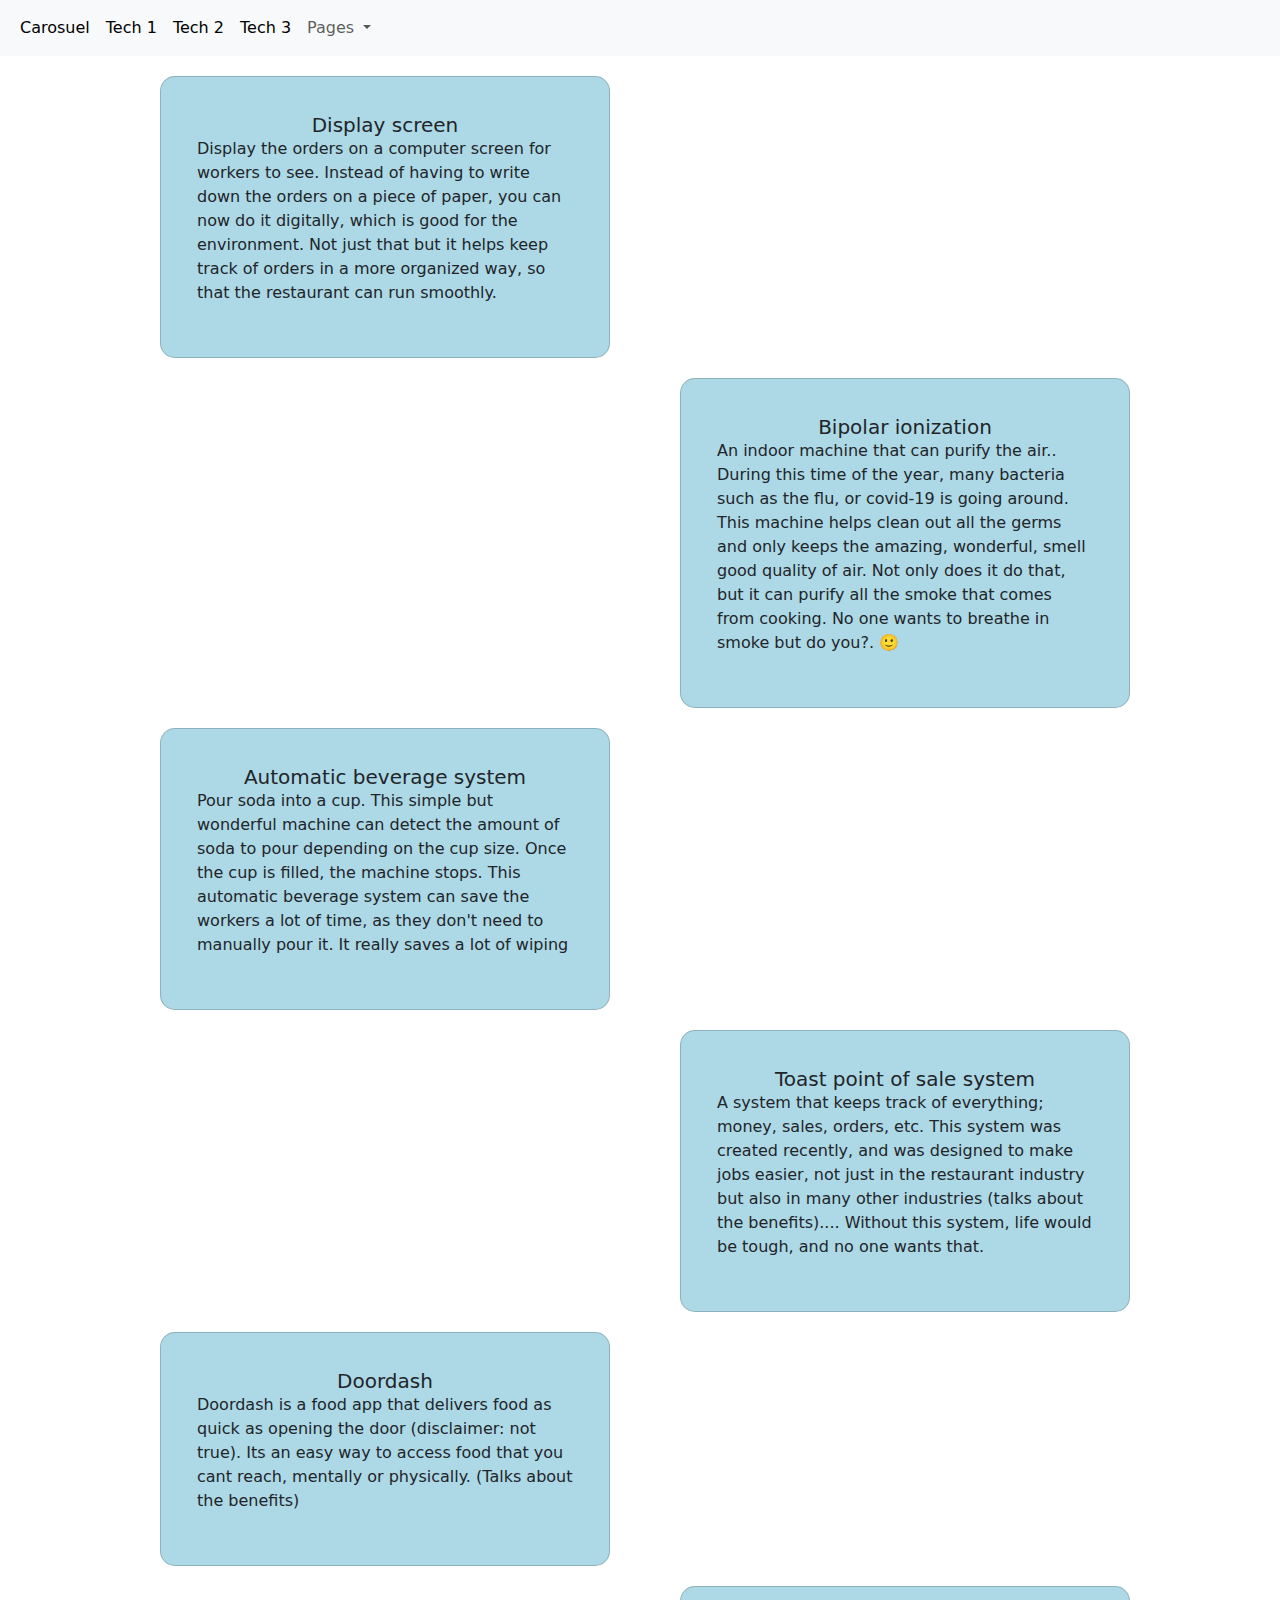
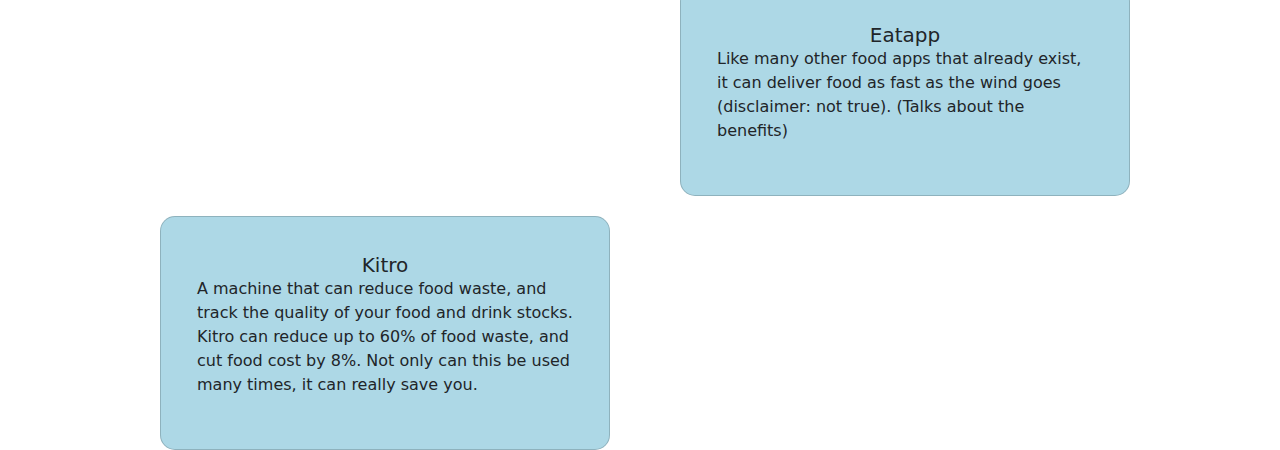
<file: index2.html>
<!DOCTYPE html>
<html>
    <head>
        <!-- Required meta tags -->
        <meta charset="utf-8">
        <meta name="viewport" content="width=device-width, initial-scale=1">

        <link href="https://cdn.jsdelivr.net/npm/bootstrap@5.3.0-alpha1/dist/css/bootstrap.min.css" rel="stylesheet" />
        <link href="style.css" rel="stylesheet" type="text/css"/>
        <style>
            /* CSS */

        </style>

        <title>Title</title>
    </head>
    <body>

        <nav class="navbar navbar-expand-lg bg-body-tertiary">
           <div class="container-fulid">
                <button type="button" class="navbar-toggler" data-bs-toggle="collapse" data-bs-target="#Navbar2">
                    <span class="navbar-toggler-icon"></span>
                </button>
                <div class="container" id="Navbar2">
                    <ul class="navbar-nav">
                        <li class="navbar-item">
                            <a href="#" class="nav-link active">Carosuel</a>
                        </li>
                        <li class="navbar-item">
                            <a href="#" class="nav-link active">Tech 1</a>
                        </li>
                        <li class="navbar-item">
                            <a href="#" class="nav-link active">Tech 2</a>
                        </li>
                        <li class="navbar-item">
                            <a href="#" class="nav-link active">Tech 3</a>
                        </li>
                        <li class="navbar-item">
                            <a class="nav-link dropdown-toggle" href="#" role="button" data-bs-toggle="dropdown">
                                Pages
                            </a>
                            <div class="dropdown">
                                <ul class="dropdown-menu">
                                    <li class="dropdown-item">
                                        <a>Future tech</a>
                                    </li>
                                    <li class="dropdown-item">
                                        <a href="index.html">Home</a>
                                    </li>
                                </ul>
                            </div>
                        </li>
                    </ul>
                </div>
           </div>
        </nav>

        <!-- <div class="carousel textcenter" data-bs-ride="carousel" >
            <div class="carousel-inner">
                <div class="carousel-item active">
                    <img class="size" src="https://i.natgeofe.com/n/548467d8-c5f1-4551-9f58-6817a8d2c45e/NationalGeographic_2572187_square.jpg">
                </div>
                <div class="carousel-item">
                    <img class="size" src="https://upload.wikimedia.org/wikipedia/commons/thumb/4/47/American_Eskimo_Dog.jpg/1280px-American_Eskimo_Dog.jpg">
                </div>
                <div class="carousel-item">
                    <img class="size" src="https://upload.wikimedia.org/wikipedia/commons/thumb/6/69/June_odd-eyed-cat_cropped.jpg/1216px-June_odd-eyed-cat_cropped.jpg">
                </div>
            </div>
        </div> -->

        <div class="timeline">

            <div class="timeline_container card left2">
                <div class="card-body">
                    <h5 class="card-title textcenter">Display screen</h5>
                    <p>Display the orders on a computer screen for workers to see. Instead of having to write down the orders on a piece of paper, you can now do it digitally, which is good for the environment. Not just that but it helps keep track of orders in a more organized way, so that the restaurant can run smoothly.
                    </p>
                </div>
            </div>
            <div class="timeline_container card left1">
                <div class="card-body">
                    <h5 class="card-title textcenter">Bipolar ionization</h5>
                    <p>An indoor machine that can purify the air.. During this time of the year, many bacteria such as the flu, or covid-19 is going around. This machine helps clean out all the germs and only keeps the amazing, wonderful, smell good quality of air. Not only does it do that, but it can purify all the smoke that comes from cooking. No one wants to breathe in smoke but do you?. 🙂
                    </p>
                </div>
            </div>
            <div class="timeline_container card left2">

                <div class="card-body">
                    <h5 class="card-title textcenter">Automatic beverage system</h5>
                    <p>Pour soda into a cup. This simple but wonderful machine can detect the amount of soda to pour depending on the cup size. Once the cup is filled, the machine stops. This automatic beverage system can save the workers a lot of time, as they don't need to manually pour it. It really saves a lot of wiping </p>
                </div>
            </div>
            <div class="timeline_container card left1">
                <div class="card-body">
                    <h5 class="card-title textcenter">Toast point of sale system</h5>
                    <p>A system that keeps track of everything; money, sales, orders, etc.  This system was created recently, and was designed to make jobs easier, not just in the restaurant industry but also in many other industries (talks about the benefits)....  Without this system, life would be tough, and no one wants that.
                    </p>
                </div>
            </div>
            <div class="timeline_container card left2">
                <div class="card-body">
                    <h5 class="card-title textcenter">Doordash</h5>
                    <p>Doordash is a food app that delivers food as quick as opening the door (disclaimer: not true). Its an easy way to access food that you cant reach, mentally or physically.  (Talks about the benefits)
                    </p>
                </div>
            </div>
            <div class="timeline_container card left1">
                <div class="card-body">
                    <h5 class="card-title textcenter">Eatapp</h5>
                    <p>Like many other food apps that already exist, it can deliver food as fast as the wind goes (disclaimer: not true). (Talks about the benefits)
                    </p>
                </div>
            </div>
            <div class="timeline_container card left2">
                <div class="card-body">
                    <h5 class="card-title textcenter">Kitro</h5>
                    <p>A machine that can reduce food waste, and track the quality of your food and drink stocks. Kitro can reduce up to 60% of food waste, and cut food cost by 8%. Not only can this be used many times, it can really save you.
                    </p>
                </div>
            </div>
        </div>







        <!-- <div class="container-fluid">
            <div class="card">
                <button class="btn" type="button" data-bs-toggle="collapse" data-bs-target="#Collapse1">Shrink</button>
                <div class="card-body" id="Collapse1">
                    <p>Lorem ipsum dolor sit amet, consectetur adipiscing elit, sed do eiusmod tempor incididunt ut labore et dolore magna aliqua. In ante metus dictum at tempor commodo ullamcorper. Pretium fusce id velit ut. Tempus egestas sed sed risus pretium. Fermentum odio eu feugiat pretium. Volutpat consequat mauris nunc congue. Lobortis feugiat vivamus at augue. Rhoncus dolor purus non enim praesent elementum facilisis leo vel. Turpis massa tincidunt dui ut ornare lectus. Ornare lectus sit amet est placerat in egestas erat. Lorem ipsum dolor sit amet consectetur adipiscing. Suspendisse faucibus interdum posuere lorem ipsum dolor sit amet consectetur. Et netus et malesuada fames ac turpis.</p>
                </div>
            </div>
            <div class="card">
                <button class="btn" type="button" data-bs-toggle="collapse" data-bs-target="#Collapse2">Shrink</button>
                <div class="card-body" id="Collapse2">
                    <p>Lorem ipsum dolor sit amet, consectetur adipiscing elit, sed do eiusmod tempor incididunt ut labore et dolore magna aliqua. In ante metus dictum at tempor commodo ullamcorper. Pretium fusce id velit ut. Tempus egestas sed sed risus pretium. Fermentum odio eu feugiat pretium. Volutpat consequat mauris nunc congue. Lobortis feugiat vivamus at augue. Rhoncus dolor purus non enim praesent elementum facilisis leo vel. Turpis massa tincidunt dui ut ornare lectus. Ornare lectus sit amet est placerat in egestas erat. Lorem ipsum dolor sit amet consectetur adipiscing. Suspendisse faucibus interdum posuere lorem ipsum dolor sit amet consectetur. Et netus et malesuada fames ac turpis.</p>
                </div>
            </div>
            <div class="card">
                <button class="btn" type="button" data-bs-toggle="collapse" data-bs-target="#Collapse3">Shrink</button>
                <div class="card-body" id="Collapse3">
                    <p>Lorem ipsum dolor sit amet, consectetur adipiscing elit, sed do eiusmod tempor incididunt ut labore et dolore magna aliqua. In ante metus dictum at tempor commodo ullamcorper. Pretium fusce id velit ut. Tempus egestas sed sed risus pretium. Fermentum odio eu feugiat pretium. Volutpat consequat mauris nunc congue. Lobortis feugiat vivamus at augue. Rhoncus dolor purus non enim praesent elementum facilisis leo vel. Turpis massa tincidunt dui ut ornare lectus. Ornare lectus sit amet est placerat in egestas erat. Lorem ipsum dolor sit amet consectetur adipiscing. Suspendisse faucibus interdum posuere lorem ipsum dolor sit amet consectetur. Et netus et malesuada fames ac turpis.</p>
                </div>
            </div>
        </div> -->














        <script src="https://cdn.jsdelivr.net/npm/bootstrap@5.3.0-alpha1/dist/js/bootstrap.bundle.min.js"></script>
        <script src="script.js"></script>
        <script>
            // JS


        </script>
    </body>
</html>
</file>
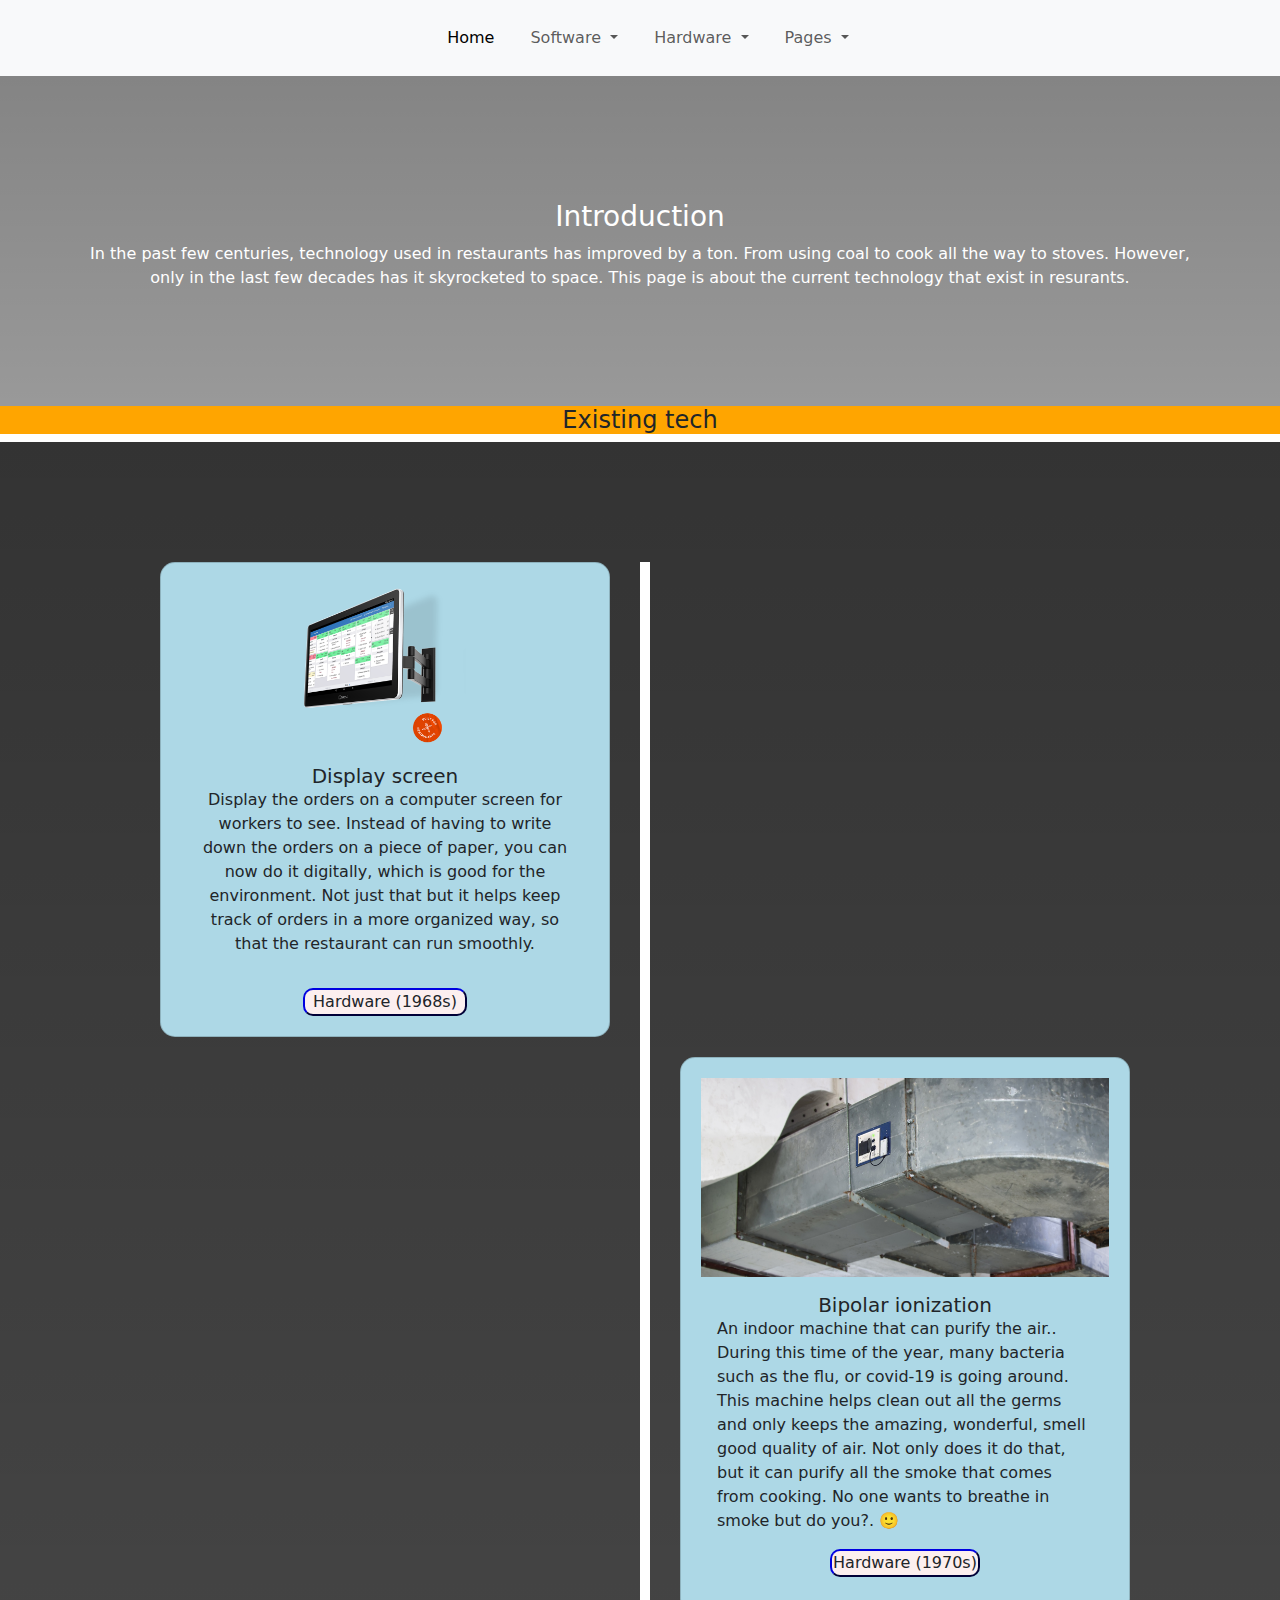
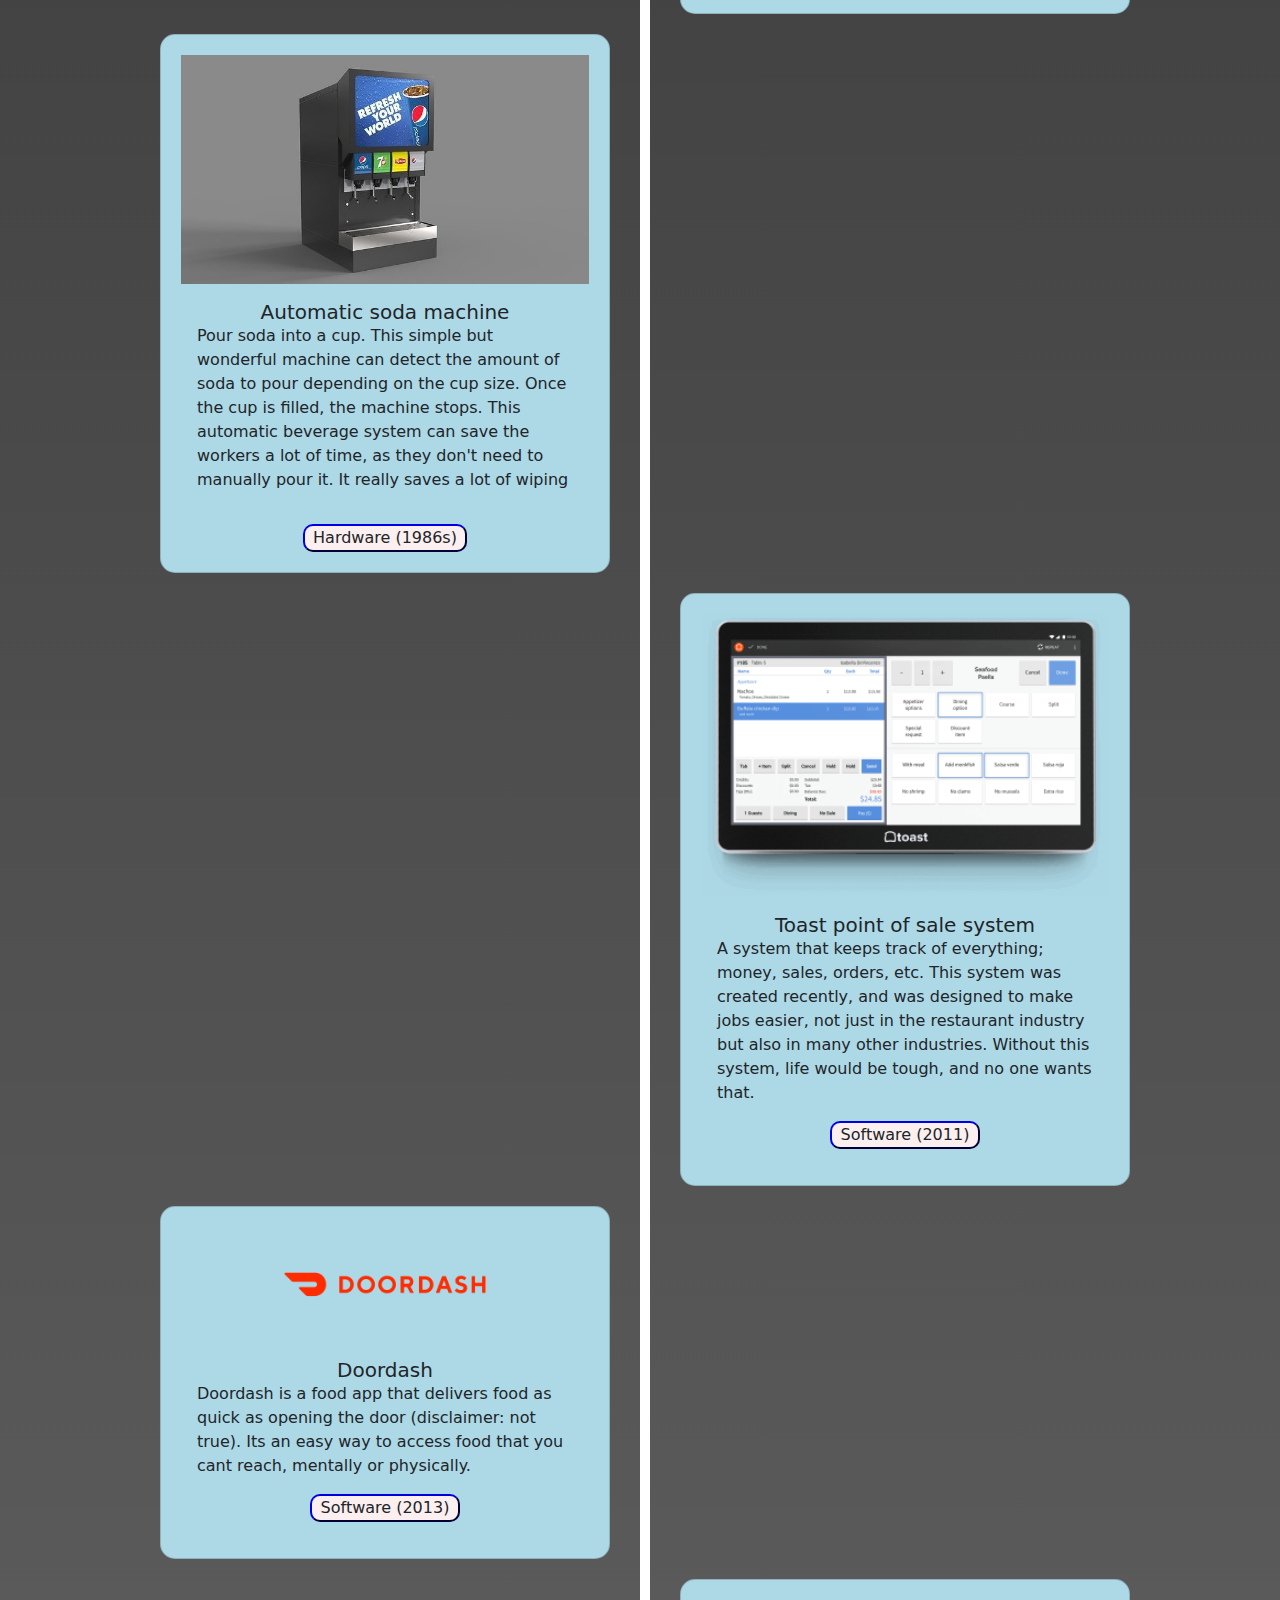
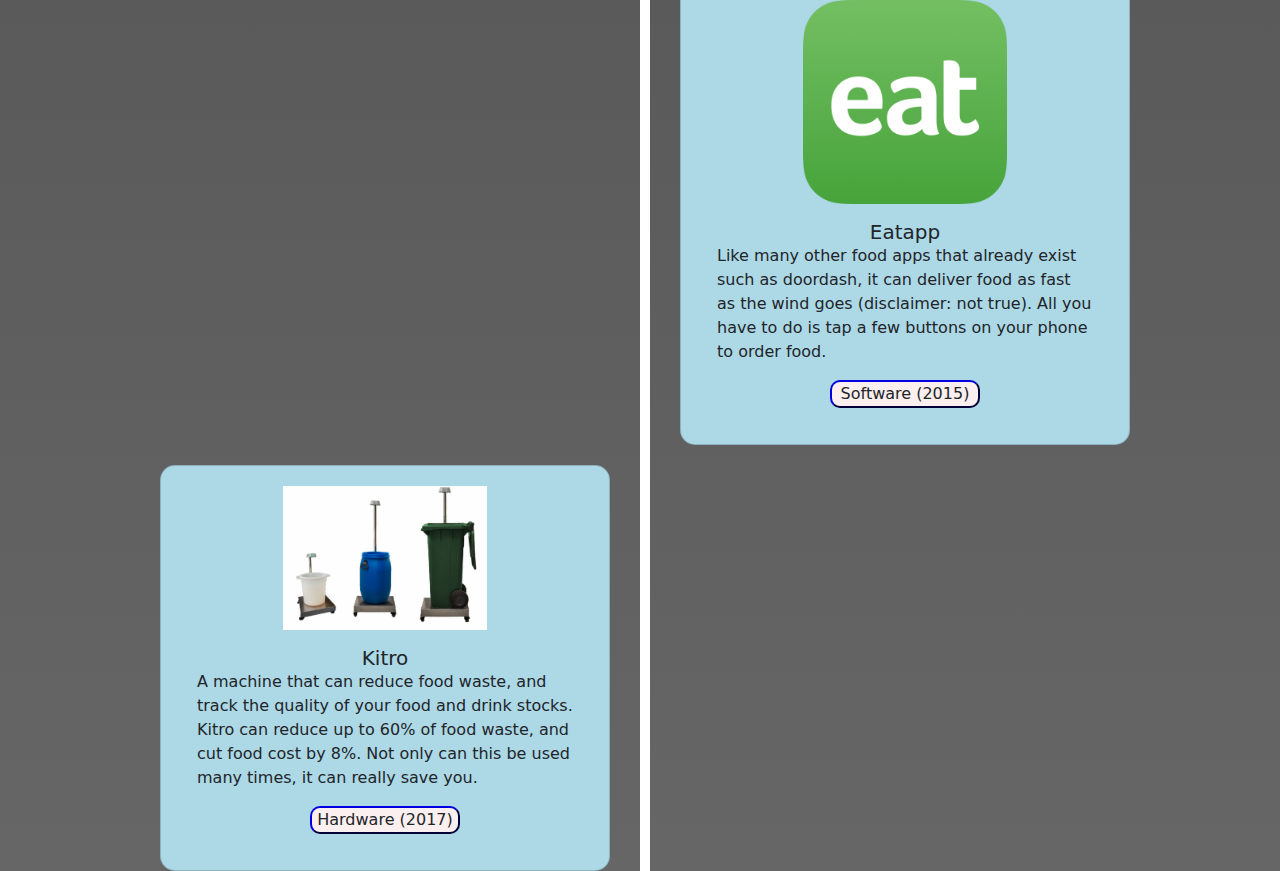
<file: partA.html>
<!DOCTYPE html>
<html>
    <head>
        <!-- Required meta tags -->
        <meta charset="utf-8">
        <meta name="viewport" content="width=device-width, initial-scale=1">

        <link href="https://cdn.jsdelivr.net/npm/bootstrap@5.3.0-alpha1/dist/css/bootstrap.min.css" rel="stylesheet" />
        <link href="style.css" rel="stylesheet" type="text/css"/>
        <link rel="stylesheet" href="https://cdnjs.cloudflare.com/ajax/libs/animate.css/4.1.1/animate.min.css"/>
        <style>
            /* CSS */

        </style>

        <title>Title</title>
    </head>
    <body>

        <nav class="navbar navbar-expand-lg bg-body-tertiary fixed-top">
            <div class="container-fluid">
              <a class="navbar-brand" href="#"></a>
              <button class="navbar-toggler" type="button" data-bs-toggle="collapse" data-bs-target="#navbarSupportedContent" aria-controls="navbarSupportedContent" aria-expanded="false" aria-label="Toggle navigation">
                <span class="navbar-toggler-icon"></span>
              </button>
              <div class="collapse navbar-collapse" id="navbarSupportedContent">
                <ul class="navbar-nav ms-auto mb-2 mb-lg-0">
                  <li class="nav-item">
                    <a class="nav-link active" aria-current="page" href="#home">Home</a>
                  </li>
                  <!-- <li class="nav-item">
                    <a class="nav-link" href="#timeline"> Ex timeline</a>
                  </li> -->
                  <li class="nav-item dropdown">
                    <a class="nav-link dropdown-toggle" href="#" role="button" data-bs-toggle="dropdown" aria-expanded="false">
                      Software
                    </a>
                    <ul class="dropdown-menu">
                      <li><a class="dropdown-item" href="#4">Toast point of sale system</a></li>
                      <li><a class="dropdown-item" href="#5">Doordash</a></li>
                      <li><a class="dropdown-item" href="#6">Eatapp</a></li>
                    </ul>
                  </li>
                  <li class="nav-item dropdown">
                    <a class="nav-link dropdown-toggle" href="#" role="button" data-bs-toggle="dropdown" aria-expanded="false">
                      Hardware
                    </a>
                    <ul class="dropdown-menu">
                      <li><a class="dropdown-item" href="#1">Display screen</a></li>
                      <li><a class="dropdown-item" href="#2">Bipolar ionization</a></li>
                      <li><a class="dropdown-item" href="#3">Automatic soda machine</a></li>
                      <li><a class="dropdown-item" href="#7">Kitro</a></li>
                    </ul>
                  </li>
                  <li class="nav-item dropdown">
                    <a class="nav-link dropdown-toggle" href="#" role="button" data-bs-toggle="dropdown" aria-expanded="false">
                      Pages
                    </a>
                    <ul class="dropdown-menu">
                      <li><a class="dropdown-item" href="index.html">Front page</a></li>
                      <li><a class="dropdown-item" href="partB.html">Future tech</a></li>
                    </ul>
                  </li>
                  <!-- <li class="nav-item dropdown">
                    <a class="nav-link dropdown-toggle" href="#" role="button" data-bs-toggle="dropdown" aria-expanded="false">
                      Other websites
                    </a>
                    <ul class="dropdown-menu">
                      <li><a class="dropdown-item" href="#">Action</a></li>
                      <li><a class="dropdown-item" href="#">Another action</a></li>
                      <li><hr class="dropdown-divider"></li>
                      <li><a class="dropdown-item" href="#">Something else here</a></li>
                    </ul>
                  </li> -->
                </ul>
                <ul class="navbar-nav ms-auto mb-2 mb-lg-0">
                </ul>
              </div>
            </div>
          </nav>

          <div class="background-image3" id="home">
            <div class="container">
                <h3 class="animate__animated animate__slideInDown">Introduction</h3>
                <p>In the past few centuries, technology used in restaurants has improved by a ton. From using coal to cook all the way to stoves. However, only in the last few decades has it skyrocketed to space. This page is about the current technology that exist in resurants.</p>
            </div>
          </div>

          <div class="container-fluid orange textcenter ">
            <h4>Existing tech</h4>
          </div>

            <!-- <div class="carousel textcenter carouselstyle" data-bs-ride="carousel" id="sliding">
                <div class="carousel-inner">
                    <div class="carousel-item active">
                        <div class="carousel-caption d-none d-md-block">
                            <p>#</p>
                        </div>
                        <img class="size" src="https://i.natgeofe.com/n/548467d8-c5f1-4551-9f58-6817a8d2c45e/NationalGeographic_2572187_square.jpg">
                    </div>
                    <div class="carousel-item">
                        <img class="size" src="https://upload.wikimedia.org/wikipedia/commons/thumb/4/47/American_Eskimo_Dog.jpg/1280px-American_Eskimo_Dog.jpg">
                    </div>
                    <div class="carousel-item">
                        <img class="size" src="https://upload.wikimedia.org/wikipedia/commons/thumb/6/69/June_odd-eyed-cat_cropped.jpg/1216px-June_odd-eyed-cat_cropped.jpg">
                    </div>
                </div>
                <div class="carousel-indicators">
                    <button class="active" type="button" data-bs-target="#sliding" data-bs-slide-to="0"></button>
                    <button type="button" data-bs-target="#sliding" data-bs-slide-to="1"></button>
                    <button type="button" data-bs-target="#sliding" data-bs-slide-to="2"></button>
                </div>
            </div> -->

    <div class="background-image4" id="timeline">
        <div class="timeline">
            <div class="timeline_color">
                <div class="timeline_container card left2 padding" id="1">
                    <img src="img/display_screen.png" class="card-top imgsize textcenter img-fluid">
                    <div class="card-body textcenter">
                        <h5 class="card-title textcenter">Display screen</h5>
                        <p>Display the orders on a computer screen for workers to see. Instead of having to write down the orders on a piece of paper, you can now do it digitally, which is good for the environment. Not just that but it helps keep track of orders in a more organized way, so that the restaurant can run smoothly.
                        </p>
                    </div>
                    <div class="date_style">Hardware (1968s)</div>
                </div>
                <div class="timeline_container card left1" id="2">
                    <img src="img/biploar.jpg" class="card-top img-fluid">
                    <div class="card-body">
                        <h5 class="card-title textcenter">Bipolar ionization</h5>
                        <p>An indoor machine that can purify the air.. During this time of the year, many bacteria such as the flu, or covid-19 is going around. This machine helps clean out all the germs and only keeps the amazing, wonderful, smell good quality of air. Not only does it do that, but it can purify all the smoke that comes from cooking. No one wants to breathe in smoke but do you?. 🙂
                        </p>
                        <div class="date_style">Hardware (1970s)</div>
                    </div>
                </div>
                <div class="timeline_container card left2" id="3">
                    <img class="card-top img-fluid" src="img/automatic.jpg">
                    <div class="card-body">
                        <h5 class="card-title textcenter">Automatic soda machine</h5>
                        <p>Pour soda into a cup. This simple but wonderful machine can detect the amount of soda to pour depending on the cup size. Once the cup is filled, the machine stops. This automatic beverage system can save the workers a lot of time, as they don't need to manually pour it. It really saves a lot of wiping </p>
                    </div>
                    <div class="date_style">Hardware (1986s)</div>
                </div>
                <div class="timeline_container card left1" id="4">
                    <img class="card-top img-fluid" src="img/toast.png">
                    <div class="card-body">
                        <h5 class="card-title textcenter">Toast point of sale system</h5>
                        <p>A system that keeps track of everything; money, sales, orders, etc.  This system was created recently, and was designed to make jobs easier, not just in the restaurant industry but also in many other industries.  Without this system, life would be tough, and no one wants that.
                        </p>
                        <div class="date_style">Software (2011)</div>
                    </div>
                </div>
                <div class="timeline_container card left2" id="5">
                    <img src="img/doordash_logo.png" class="card-top imgsize textcenter img-fluid">
                    <div class="card-body">
                        <h5 class="card-title textcenter">Doordash</h5>
                        <p>Doordash is a food app that delivers food as quick as opening the door (disclaimer: not true). Its an easy way to access food that you cant reach, mentally or physically.
                        </p>
                        <div class="date_style">Software (2013)</div>
                    </div>
                </div>
                <div class="timeline_container card left1" id="6">
                    <img src="img/eatapp_logo.png" class="card-top imgsize textcenter img-fluid">
                    <div class="card-body">
                        <h5 class="card-title textcenter">Eatapp</h5>
                        <p>Like many other food apps that already exist such as doordash, it can deliver food as fast as the wind goes (disclaimer: not true). All you have to do is tap a few buttons on your phone to order food.
                        </p>
                        <div class="date_style">Software (2015)</div>
                    </div>
                </div>
                <div class="timeline_container card left2" id="7">
                    <img src="img/kitro.png" class="card-top imgsize textcenter img-fluid">
                    <div class="card-body">
                        <h5 class="card-title textcenter">Kitro</h5>
                        <p>A machine that can reduce food waste, and track the quality of your food and drink stocks. Kitro can reduce up to 60% of food waste, and cut food cost by 8%. Not only can this be used many times, it can really save you.
                        </p>
                        <div class="date_style">Hardware (2017)</div>
                    </div>
                </div>
            </div>
        </div>
    </div>







        <!-- <div class="container-fluid">
            <div class="card">
                <button class="btn" type="button" data-bs-toggle="collapse" data-bs-target="#Collapse1">Shrink</button>
                <div class="card-body" id="Collapse1">
                    <p>Lorem ipsum dolor sit amet, consectetur adipiscing elit, sed do eiusmod tempor incididunt ut labore et dolore magna aliqua. In ante metus dictum at tempor commodo ullamcorper. Pretium fusce id velit ut. Tempus egestas sed sed risus pretium. Fermentum odio eu feugiat pretium. Volutpat consequat mauris nunc congue. Lobortis feugiat vivamus at augue. Rhoncus dolor purus non enim praesent elementum facilisis leo vel. Turpis massa tincidunt dui ut ornare lectus. Ornare lectus sit amet est placerat in egestas erat. Lorem ipsum dolor sit amet consectetur adipiscing. Suspendisse faucibus interdum posuere lorem ipsum dolor sit amet consectetur. Et netus et malesuada fames ac turpis.</p>
                </div>
            </div>
            <div class="card">
                <button class="btn" type="button" data-bs-toggle="collapse" data-bs-target="#Collapse2">Shrink</button>
                <div class="card-body" id="Collapse2">
                    <p>Lorem ipsum dolor sit amet, consectetur adipiscing elit, sed do eiusmod tempor incididunt ut labore et dolore magna aliqua. In ante metus dictum at tempor commodo ullamcorper. Pretium fusce id velit ut. Tempus egestas sed sed risus pretium. Fermentum odio eu feugiat pretium. Volutpat consequat mauris nunc congue. Lobortis feugiat vivamus at augue. Rhoncus dolor purus non enim praesent elementum facilisis leo vel. Turpis massa tincidunt dui ut ornare lectus. Ornare lectus sit amet est placerat in egestas erat. Lorem ipsum dolor sit amet consectetur adipiscing. Suspendisse faucibus interdum posuere lorem ipsum dolor sit amet consectetur. Et netus et malesuada fames ac turpis.</p>
                </div>
            </div>
            <div class="card">
                <button class="btn" type="button" data-bs-toggle="collapse" data-bs-target="#Collapse3">Shrink</button>
                <div class="card-body" id="Collapse3">
                    <p>Lorem ipsum dolor sit amet, consectetur adipiscing elit, sed do eiusmod tempor incididunt ut labore et dolore magna aliqua. In ante metus dictum at tempor commodo ullamcorper. Pretium fusce id velit ut. Tempus egestas sed sed risus pretium. Fermentum odio eu feugiat pretium. Volutpat consequat mauris nunc congue. Lobortis feugiat vivamus at augue. Rhoncus dolor purus non enim praesent elementum facilisis leo vel. Turpis massa tincidunt dui ut ornare lectus. Ornare lectus sit amet est placerat in egestas erat. Lorem ipsum dolor sit amet consectetur adipiscing. Suspendisse faucibus interdum posuere lorem ipsum dolor sit amet consectetur. Et netus et malesuada fames ac turpis.</p>
                </div>
            </div>
        </div> -->














        <script src="https://cdn.jsdelivr.net/npm/bootstrap@5.3.0-alpha1/dist/js/bootstrap.bundle.min.js"></script>
        <script src="script.js"></script>
        <script>
            // JS


        </script>
    </body>
</html>
</file>
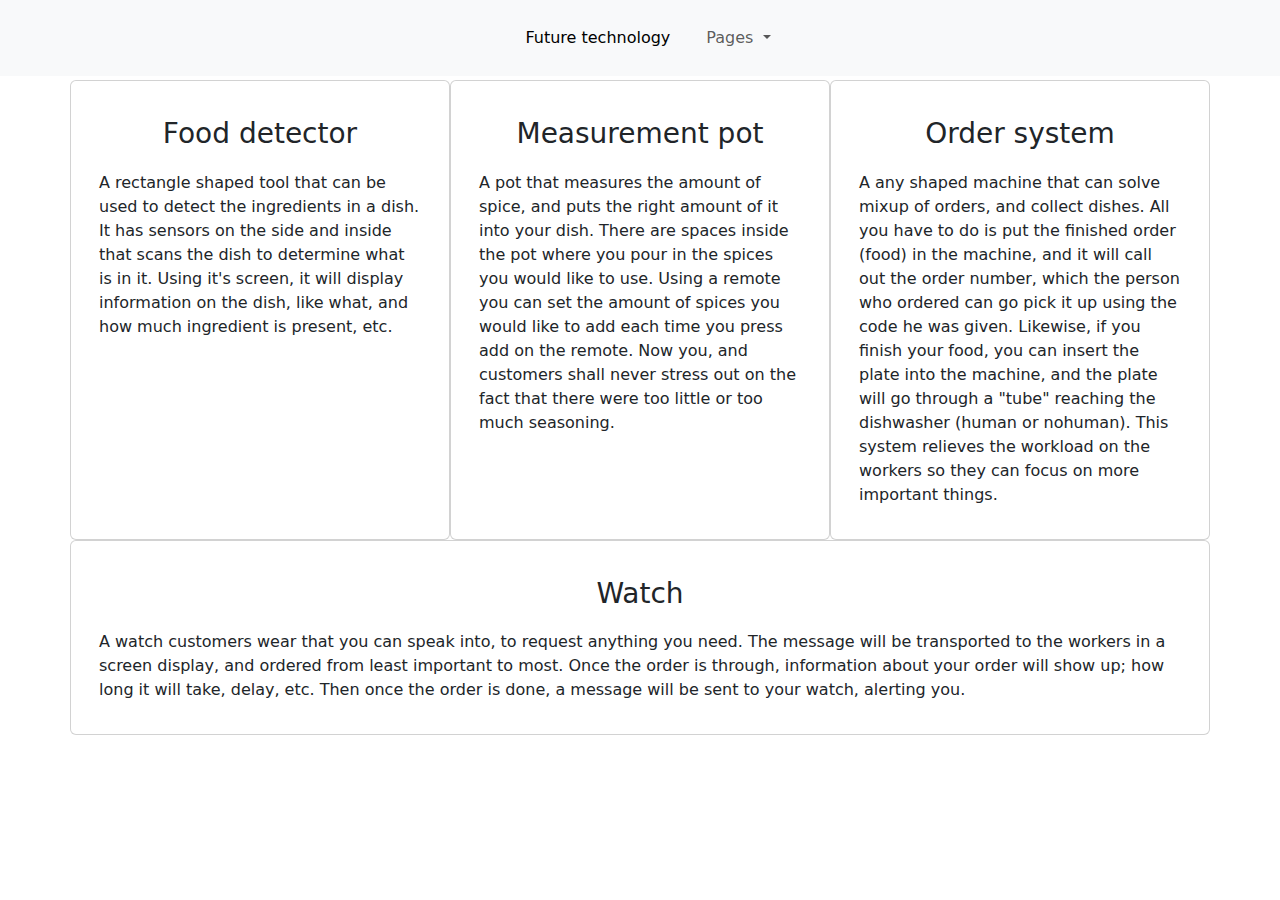
<file: partB.html>
<!DOCTYPE html>
<html>
    <head>
        <!-- Required meta tags -->
        <meta charset="utf-8">
        <meta name="viewport" content="width=device-width, initial-scale=1">

        <link href="https://cdn.jsdelivr.net/npm/bootstrap@5.3.0-alpha1/dist/css/bootstrap.min.css" rel="stylesheet" />
        <link href="style.css" rel="stylesheet" type="text/css"/>
        <link rel="stylesheet" href="https://cdnjs.cloudflare.com/ajax/libs/animate.css/4.1.1/animate.min.css"/>
        <style>
            /* CSS */

        </style>

        <title>Title</title>
    </head>
    <body>


        <nav class="navbar navbar-expand-lg bg-body-tertiary fixed-top">
            <div class="container-fluid">
              <a class="navbar-brand" href="#"></a>
              <button class="navbar-toggler" type="button" data-bs-toggle="collapse" data-bs-target="#navbarSupportedContent" aria-controls="navbarSupportedContent" aria-expanded="false" aria-label="Toggle navigation">
                <span class="navbar-toggler-icon"></span>
              </button>
              <div class="collapse navbar-collapse" id="navbarSupportedContent">
                <ul class="navbar-nav ms-auto mb-2 mb-lg-0">
                  <li class="nav-item">
                    <a class="nav-link active" aria-current="page" href="#future">Future technology</a>
                  </li>
                  <!-- <li class="nav-item">
                    <a class="nav-link" href="#timeline"> Ex timeline</a>
                  </li> -->
                  <li class="nav-item dropdown">
                    <a class="nav-link dropdown-toggle" href="#" role="button" data-bs-toggle="dropdown" aria-expanded="false">
                      Pages
                    </a>
                    <ul class="dropdown-menu">
                      <li><a class="dropdown-item" href="index.html">Front page</a></li>
                      <li><a class="dropdown-item" href="partA.html">Existing tech</a></li>
                    </ul>
                  </li>
                  <!-- <li class="nav-item dropdown">
                    <a class="nav-link dropdown-toggle" href="#" role="button" data-bs-toggle="dropdown" aria-expanded="false">
                      Other websites
                    </a>
                    <ul class="dropdown-menu">
                      <li><a class="dropdown-item" href="#">Action</a></li>
                      <li><a class="dropdown-item" href="#">Another action</a></li>
                      <li><hr class="dropdown-divider"></li>
                      <li><a class="dropdown-item" href="#">Something else here</a></li>
                    </ul>
                  </li> -->
                </ul>
                <ul class="navbar-nav ms-auto mb-2 mb-lg-0">
                </ul>
              </div>
            </div>
          </nav>

          <!-- <div class="carousel" id="carousel">
            <div class="carousel-inner">
                <div class="carousel-item active">
                    <div class="background-image">
                    </div>
                </div>
                <div class="carousel-item">
                    <div class="background-image2">
                    </div>
                </div>
                <div class="carousel-item">
                    <div class="background-image3">
                    </div>
                </div>
                <div>
                    <ul class="carousel-indicators">
                        <li class="active" data-bs-slide-to="0" data-bs-target="#carousel"></li>
                        <li class="active" data-bs-slide-to="1" data-bs-target="#carousel"></li>
                        <li class="active" data-bs-slide-to="2" data-bs-target="#carousel"></li>
                    </ul>
                </div>
            </div>
          </div> -->

    <div class="background-image6">
        <div class="container futurebox" id="future">
            <div class="row">
                <div class=" card col-md-4 background-image5">
                    <div class="card-body">
                        <h3 class="card-title textcenter futurecardpadding">Food detector</h3>
                        <p>A rectangle shaped tool that can be used to detect the ingredients in a dish. It has sensors on the side and inside that scans the dish to determine what is in it. Using it's screen, it will display information on the dish, like what, and how much ingredient is present, etc. </p>
                    </div>
                    <!-- <button role="button" class="btn buttonreadmore" data-bs-toggle="modal" data-bs-target="#modal1">Read more</button>
                    <div class="modal" id="modal1">
                        <div class="modal-dialog">
                            <div class="modal-content">
                                <div class="modal-body">
                                    <p class="textcenter"></p>
                                </div>
                                <div class="modal-footer">
                                    <button class="btn" data-bs-dismiss="modal">close</button>
                                </div>
                            </div>
                        </div>
                    </div> -->
                </div>
                <div class=" card col-md-4 background-image5">
                    <div class="card-body">
                        <h3 class="card-title textcenter futurecardpadding">Measurement pot</h3>
                        <p>A pot that measures the amount of spice, and puts the right amount of it into your dish. There are spaces inside the pot where you pour in the spices you would like to use. Using a remote you can set the amount of spices you would like to add each time you press add on the remote. Now you, and customers shall never stress out on the fact that there were too little or too much seasoning. </p>
                    </div>
                    <!-- <button role="button" class="btn buttonreadmore" data-bs-toggle="modal" data-bs-target="#modal1">Read more</button>
                    <div class="modal" id="modal1">
                        <div class="modal-dialog">
                            <div class="modal-content">
                                <div class="modal-header">
                                    <h5 class="modal-title">Benefits</h5>
                                </div>
                                <div class="modal-body">
                                    <p>hi</p>
                                </div>
                                <div class="modal-footer">
                                    <button class="btn" data-bs-dismiss="modal">close</button>
                                </div>
                            </div>
                        </div>
                    </div> -->
                </div>
                <div class=" card col-md-4 background-image5">
                    <div class="card-body">
                        <h3 class="card-title textcenter futurecardpadding">Order system</h3>
                        <p>A any shaped machine that can solve mixup of orders, and collect dishes. All you have to do is put the finished order (food) in the machine, and it will call out the order number, which the person who ordered can go pick it up using the code he was given. Likewise, if you finish your food, you can insert the plate into the machine, and the plate will go through a "tube" reaching the dishwasher (human or nohuman). This system relieves the workload on the workers so they can focus on more important things.
                        </p>
                    </div>
                </div>
                <div class="card background-image5">
                    <div class="card-body">
                        <h3 class="card-title textcenter futurecardpadding">Watch</h3>
                        <p>A watch customers wear that you can speak into, to request anything you need. The message will be transported to the workers in a screen display, and ordered from least important to most. Once the order is through, information about your order will show up; how long it will take, delay, etc. Then once the order is done, a message will be sent to your watch, alerting you.  </p>
                    </div>
                    <!-- <button role="button" class="btn buttonreadmore" data-bs-toggle="modal" data-bs-target="#modal1">Read more</button>
                    <div class="modal" id="modal1">
                        <div class="modal-dialog">
                            <div class="modal-content">
                                <div class="modal-header">
                                    <h5 class="modal-title">Benefits</h5>
                                </div>
                                <div class="modal-body">
                                    <p>hi</p>
                                </div>
                                <div class="modal-footer">
                                    <button class="btn" data-bs-dismiss="modal">close</button>
                                </div>
                            </div>
                        </div>
                    </div> -->
                </div>

            </div>
        </div>
    </div>









        <script src="https://cdn.jsdelivr.net/npm/bootstrap@5.3.0-alpha1/dist/js/bootstrap.bundle.min.js"></script>
        <script src="script.js"></script>
        <script>
            // JS


        </script>
    </body>
</html>
</file>
<file: style.css>
body {
    background-color: white;
    margin: 0;
}

#background {
    width: 100%
}

.background-image6 {
    background-image: url("https://www.globalfocusmagazine.com/wp-content/uploads/2020/02/Engaging_with_technology-scaled.jpg");
    background-size: cover;
}


.background-image5 {
    background-image: url("https://img.freepik.com/free-vector/white-abstract-wallpaper_23-2148830026.jpg");
    background-size: cover;
}

.background-image4 {
    background-image: linear-gradient(rgba(0, 0, 0, 0.8), rgba(0, 0, 0, 0.6)), url("https://st2.depositphotos.com/1062624/6571/i/450/depositphotos_65716775-stock-photo-abstract-blue-background-technology-background.jpg");
    background-size: cover;
    background-repeat: no-repeat;
    padding-top: 100px;


}

.background-image3 {
    background-image: linear-gradient(rgba(0, 0, 0, 0.5), rgba(0, 0, 0, 0.4)), url("https://img.freepik.com/free-vector/realistic-background-futuristic-style_23-2149129125.jpg");
    /* background-image: url("https://img.freepik.com/free-vector/realistic-background-futuristic-style_23-2149129125.jpg"); */
    background-size: cover;
    min-height: 30vh;
    color: white;
    background-repeat: no-repeat;
    padding-top: 200px;
    padding-bottom: 100px;
    text-align: center;


}


.background-image2 {
    background-image: url("https://t4.ftcdn.net/jpg/05/51/93/35/360_F_551933523_nBWNQeC6vA8sDE6DDDQeo3YmSRQnlOjN.jpg");
    background-size: cover;
    min-height: 20vh;
    color: white;
    background-repeat: no-repeat;
    padding-top: 100px;
    padding-bottom: 100px;

}
.background-image {
    background-image: url("https://media.timeout.com/images/105802468/750/562/image.jpg");
    background-size: cover;
    min-height: 100vh;
    color: white;
    background-repeat: no-repeat;
    padding-top: 200px;
    padding-bottom: 200px;
    postion: relative;
    background-image: linear-gradient(rgba(0, 0, 0, 0.5), rgba(0, 0, 0, 0.4)), url("https://media.timeout.com/images/105802468/750/562/image.jpg");
}


.background-text {
    max-width: 1000px;
    margin-left: auto;
    margin-right: auto;
    padding-left: 1rem;
    padding-right: 1rem;
    positon: absolute;
    width: 100%;
    height: 100%;
}

/* .background-image-white {
    background-color: white;
} */


@media (max-width: 900px) {
    .background-image {
        min-height: 40vh;
    }
}

@media (max-width: 900px) {
    .background-image2 {
        min-height: 40vh;
    }
}


.blue {
    background-color: lightblue;
}

.margin {
    margin-top: 20px;
}

.margin-right {
    margin-right: 40px;
}

.margin-bottom {
    margin-bottom: 35px;
}
.orange {
    background-color: orange;
}

.white {
    background-color: white;
}

.gray {
    background-color: lightgray;
}

.textcolor {
    color: black;
}


.padding {
    padding: 20px;
}

.textcenter {
    text-align: center;
    margin: 0 auto 0 auto;
}

.border {
    border-style: double;
    border-width: 40px;
}

.size {
    width: 70%;
}

.timeline_container {
    background-color: lightblue;
    border-radius: 15px;
    width: 45%;
    padding: 20px;
    margin: 20px 0 0 0;
}


.timeline {
    margin: 0 auto;
    position: relative;
    max-width: 1000px;
    /* background-color: #FCEFEF; */

}

.timeline::after {
    position: absolute;
    background-color: white;
    width: 10px;
    top: 0;
    bottom: 0;
    left: 50%;
    content: '';
    height: 100%;
}

.left1 {
    left: 54%;
}

.left2 {
    left: 2%;
}

@media (max-width: 800px) {
    .timeline::after {
        left: 20px;
    }

    .timeline_container {
        left: 40px;
        width: 90%;
    }
}

/* @media (max-width: 1100px) {
    .timeline_container {
        width: 37%;
        right: -100px;
    }
} */

.carousel-item {
    min-height: 40vh;
    background-color: gray;
}

.carouselstyle {
    width: 60%;
    margin: 20px auto 0 auto;
}

.imgsize {
    width: 50%;
}

.buttonreadmore {
    width: 50%;
    margin: auto auto;
    background-color: orange;
}

.navbar .navbar-nav .nav-item {
    padding: 10px;
}

.button-overview {
    margin: auto auto auto auto;
    padding: 20px;
}

.date_style {
    border-style: outset;
    border-width: 2px 2px 2px 2px;
    width: 40%;
    text-align: center;
    border-radius: 10px;
    background-color: #FCEFEF;
    border-color: darkblue;
    margin: auto auto;
}

.futurebox {
    margin-top: 80px;
}

.button-container {
    margin-top: 50px;
}

.futurecardpadding {
    padding-top: 20px;
    padding-bottom: 20px;
}

.navbar-color {
    background-color: white;
}


/* .navbar-color:hover {
    background-color: #dddbcb;
} */
</file>
